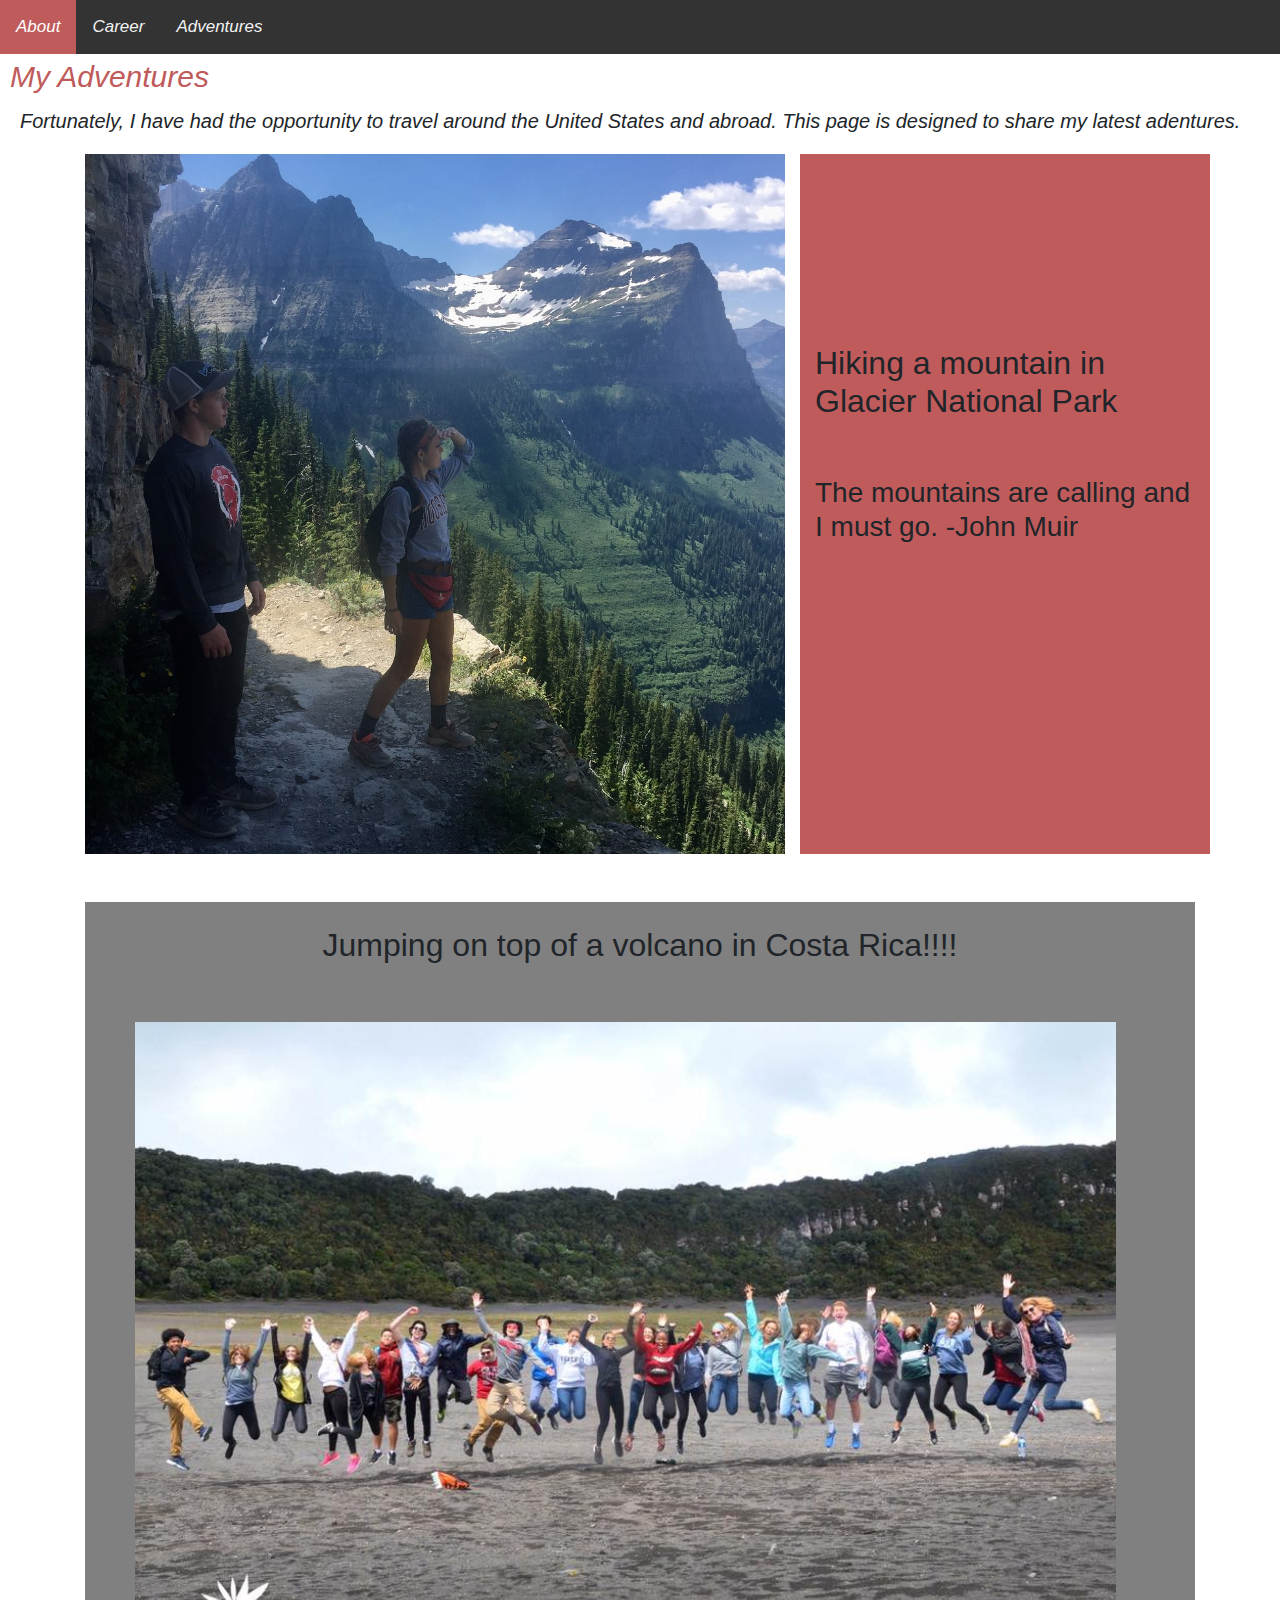
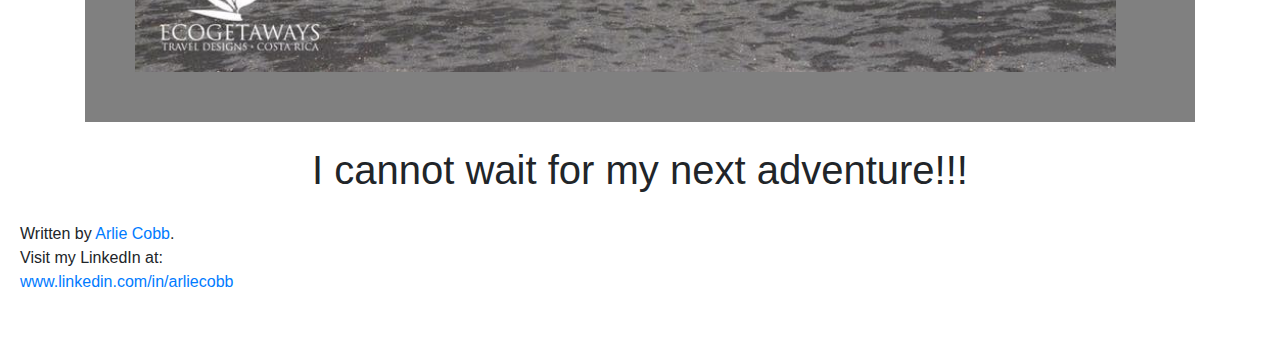
<file: public/adventures.html>
<!doctype html>
<html>
<head>
  <title>Adventures</title>
  <link rel="stylesheet" href="https://stackpath.bootstrapcdn.com/bootstrap/4.3.1/css/bootstrap.min.css" integrity="sha384-ggOyR0iXCbMQv3Xipma34MD+dH/1fQ784/j6cY/iJTQUOhcWr7x9JvoRxT2MZw1T" crossorigin="anonymous">
  <link rel="stylesheet" type="text/css" href="css/style.css" media="screen"/>
</head>
<header>
  <div class="topnav">
  <a class="active" href="index.html">About</a>
  <a href="career.html">Career</a>
  <a href="adventures.html">Adventures</a>
  </div>
</header>

<body>
<h1 class= "heading"> My Adventures </h1>
<p class= "paragraph" style= "margin: 20px"> Fortunately, I have had the opportunity to travel around the United States and abroad. This page is designed to share my latest adentures.</p>
<div class = "container">
  <div class= "row">
    <div class= "col">
      <a href="img/mountain.jpg">
          <img src="img/mountain.jpg" alt="Arlie standing on a mountain side" media="screen" id="pictureMountain" >
        </a>
    </div>
    <div class= "col" style="background-color:#C05B5B">
      <h2 style= "margin-top: 50%"> Hiking a mountain in Glacier National Park </h2>
      <br>
      <br>
      <h3> The mountains are calling and I must go.    -John Muir </h3>
    </div>
  </div>
</div>
<br>
<br>
<div class = "container">
    <div style="background-color:grey">
      <br>
      <h2 style= "text-align: center"> Jumping on top of a volcano in Costa Rica!!!! </h2>
      <a href="img/volcano.jpg">
          <img src="img/volcano.jpg" alt="Arlie standing on a volcano" media="screen" id= "pictureVolcano">
        </a>
    </div>
    </div>
</div>

<br class= "break">
  <h1 style="text-align: center"> I cannot wait for my next adventure!!!  </h1>
  <address>
    Written by <a href="mailto:cobbarl@iu.edu">Arlie Cobb</a>.<br>
    Visit my LinkedIn at:<br>
    <a href=https://www.linkedin.com/in/arliecobb>www.linkedin.com/in/arliecobb</a></address>
</address>
<br>
</body>
</html>
</file>
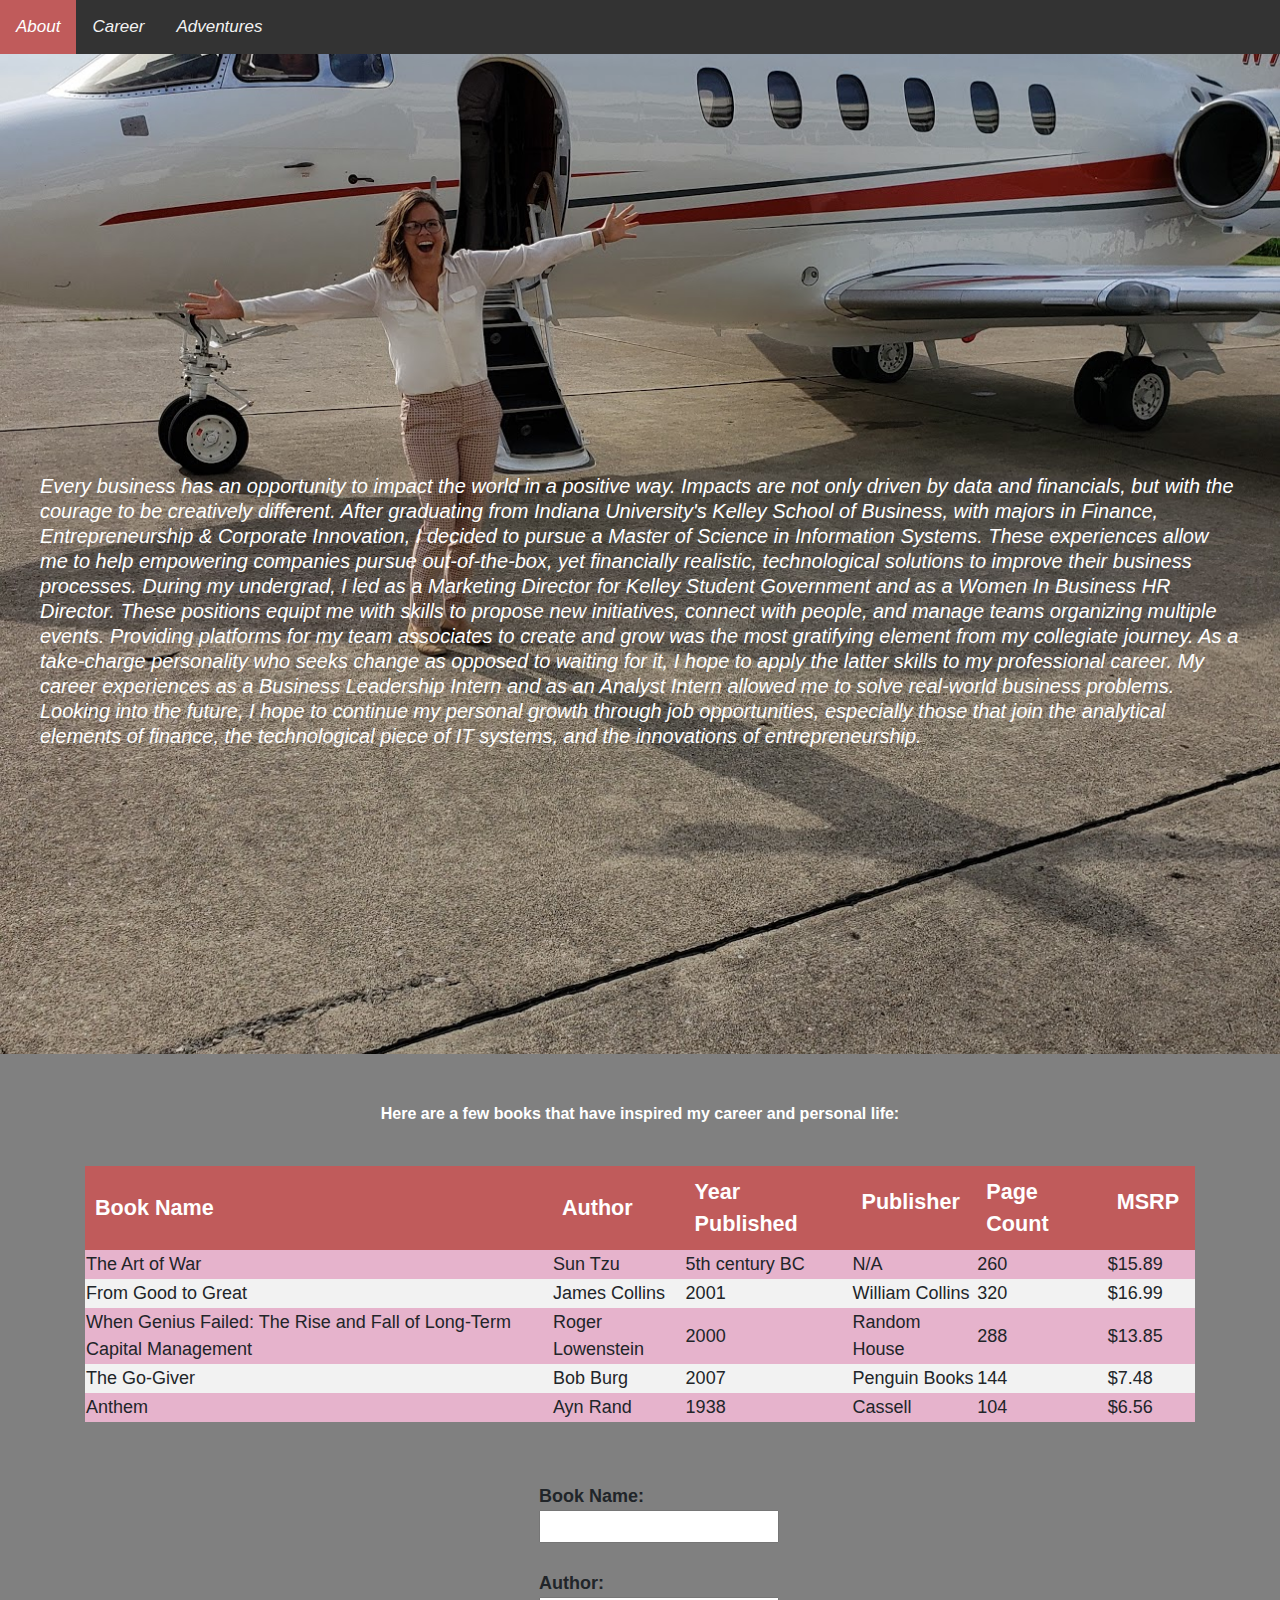
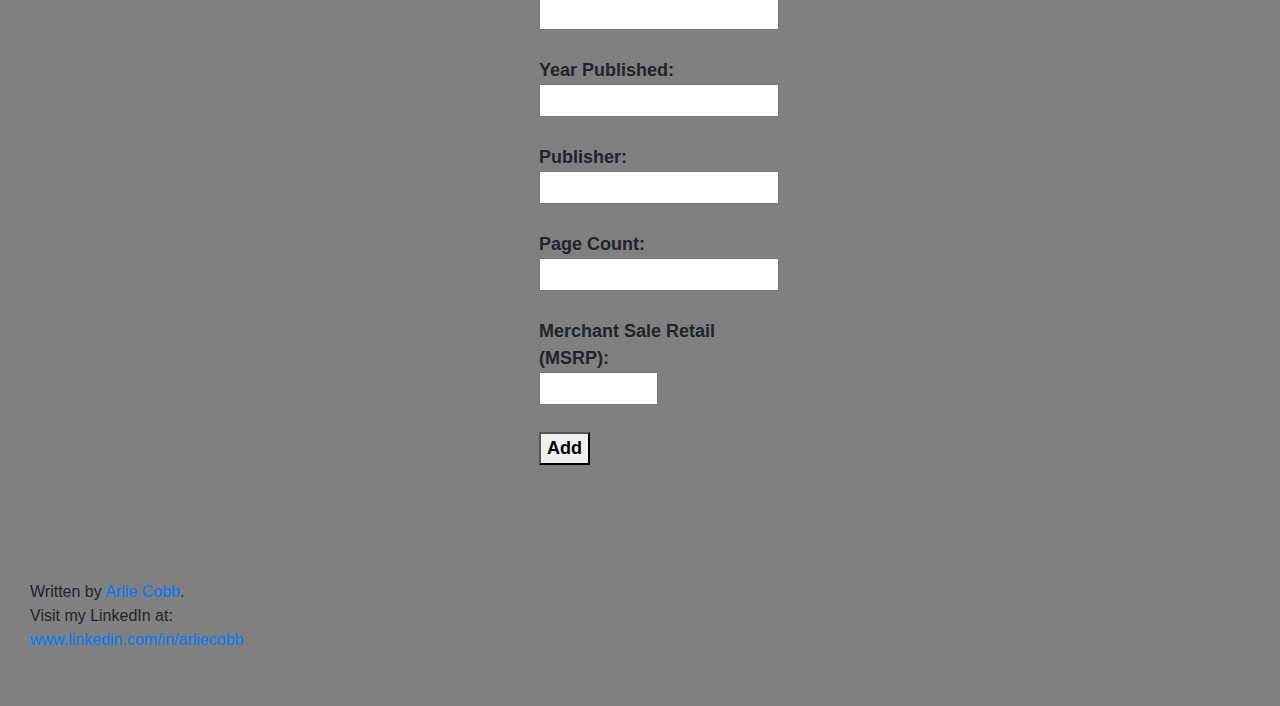
<file: public/career.html>
<!doctype html>
<html>
<head>
  <title>Career_and_Books</title>
  <link rel="stylesheet" href="https://stackpath.bootstrapcdn.com/bootstrap/4.3.1/css/bootstrap.min.css" integrity="sha384-ggOyR0iXCbMQv3Xipma34MD+dH/1fQ784/j6cY/iJTQUOhcWr7x9JvoRxT2MZw1T" crossorigin="anonymous">
  <link rel="stylesheet" type="text/css" href="css/style.css" media="screen"/>
</head>
<header>
  <div class="topnav">
    <a class="active" href="index.html">About</a>
    <a href="career.html">Career</a>
    <a href="adventures.html">Adventures</a>
  </div>
</header>
<body style= "background-color: grey">
  <a href="img/plane.jpg">
    <div class="profile-cover2">

      <div class="contain">
      <p class= "paragraphCover"> Every business has an opportunity to impact the world in a positive way. Impacts are not only driven by data and financials, but with the courage to be creatively different. After graduating from Indiana University's Kelley School of Business, with majors in Finance, Entrepreneurship & Corporate Innovation, I decided to pursue a Master of Science in Information Systems.
     These experiences allow me to help empowering companies pursue out-of-the-box, yet financially realistic, technological solutions to improve their business processes.
     During my undergrad, I led as a Marketing Director for Kelley Student Government and as a Women In Business HR Director.  These positions equipt me with skills to propose new initiatives, connect with people, and manage teams organizing multiple events.  Providing platforms for my team associates to create and grow was the most gratifying element from my collegiate journey.
     As a take-charge personality who seeks change as opposed to waiting for it, I hope to apply the latter skills to my professional career.
     My career experiences as a Business Leadership Intern and as an Analyst Intern allowed me to solve real-world business problems. Looking into the future, I hope to continue my personal growth through job opportunities, especially those that join the analytical elements of finance, the technological piece of IT systems, and the innovations of entrepreneurship.
      </p>
      </div>
    </div>
    </a>


  <br>
  <br>
  <p class= "fontBold" style= "text-align: center">Here are a few books that have inspired my career and personal life: </p>
  <div class= "container">
<form method="GET" id="my_form"></form>
  <table id= "taskTable">
    <thead>
      <tr>
        <th> Book Name</th>
        <th> Author</th>
        <th> Year Published </th>
        <th> Publisher </th>
        <th style= "type:number" step= "1"> Page Count </th>
        <th> MSRP </th>
      </tr>
    </thead>
    <tr>
      <td> The Art of War </td>
      <td> Sun Tzu </td>
      <td> 5th century BC </td>
      <td> N/A </td>
      <td style= "type:number" step= "1">260</td>
      <td input type="number" min="0.01" step="0.01" max="2500">$15.89</td>
      </tr>
    <tr>
      <td> From Good to Great </td>
      <td> James Collins </td>
      <td> 2001 </td>
      <td> William Collins </td>
      <td style= "type:number" step= "1"> 320 </td>
      <td input type="number" min="0.01" step="0.01" max="2500"> $16.99 </td> <!--Stack overflow for currency https://stackoverflow.com/questions/14650932/set-value-to-currency-in-input-type-number-->
      </tr>
    <tr>
      <td> When Genius Failed: The Rise and Fall of Long-Term Capital Management </td>
      <td> Roger Lowenstein </td>
      <td> 2000 </td>
      <td> Random House </td>
      <td style= "type:number" step= "1"> 288 </td>
      <td style= "type:dst-currency">$13.85</td> <!--Stack overflow for currency https://stackoverflow.com/questions/14650932/set-value-to-currency-in-input-type-number-->
    </tr>
    <tr>
      <td> The Go-Giver </td>
      <td> Bob Burg </td>
      <td> 2007 </td>
      <td> Penguin Books </td>
      <td style= "type:number" step= "1"> 144 </td>
      <td input type="number" min="0.01" step="0.01" max="2500"> $7.48</td> <!--Stack overflow for currency https://stackoverflow.com/questions/14650932/set-value-to-currency-in-input-type-number-->
    </tr>

    <br>

    <tr>
      <td> Anthem </td>
      <td> Ayn Rand </td>
      <td> 1938 </td>
      <td> Cassell </td>
      <td style= "type:number" step= "1"> 104 </td>
      <td input type="number" min="0.01" step="0.01" max="2500"> $6.56</td> <!--Stack overflow for currency https://stackoverflow.com/questions/14650932/set-value-to-currency-in-input-type-number-->
    </tr>
    </table>
    <br>

    <div style= "margin-left: 40%">
        <form class= "formCareer"><br>
           Book Name:<br>
           <input type="text" name="Book Name"><br><br>
           Author:<br>
           <input type="text" name="Author"><br><br>
           Year Published: <br>
           <input type="text" name="Year Published"><br><br>
           Publisher: <br>
           <input type="text" name="Publisher"><br><br>
           Page Count: <br>
           <input type="number" step= "1" name="Page Count"><br><br>
           Merchant Sale Retail  <br> (MSRP): <br>
           <input input type="number" min="0.01" step="0.01" max="2500" name="MSRP"><br> <br> <!--Stack overflow for currency https://stackoverflow.com/questions/14650932/set-value-to-currency-in-input-type-number-->
           <button type="button" form="my_form">Add</button><br><br>
        </form>
        </div>
        </div>





<script src= "js/tablesort.min.js"> </script>
<!--Table Sort Plugin by https://github.com/tristen/tablesort/tree/gh-pages/dist/-->
<script>
  new Tablesort(document.getElementById('taskTable'));
</script>
<br>
<form>
<br>
</body>
<footer>
<address class = "bottomInfo">
  Written by <a href="mailto:cobbarl@iu.edu">Arlie Cobb</a>.<br>
  Visit my LinkedIn at:<br>
<a href=https://www.linkedin.com/in/arliecobb>www.linkedin.com/in/arliecobb</address><br>
</footer>


</html>
</file>
<file: public/css/style.css>
/*Add style to the banner onthe about page*/
.profile-cover {
  background-image: url(../img/iuBackground.jpg);
  background-position: center;
  background-repeat: no-repeat;
  position: relative;
  background-size:cover;
  min-height: 400px;
}
/*Brittamy Goodwin Helped Me with this part*/
.contain {
position: absolute;
margin: 20px;
width: auto;
}
/*Adjusts profile name*/
.profileColor{
  color:#FB3636;
  font-weight: bold;
}
.profile-cover2 {
  background-image: url(../img/plane.jpg);
  background-position: center;
  background-repeat: no-repeat;
  position: relative;
  background-size:cover;
  min-height: 1000px;
}
/*customize the profile image*/
.imageprofile {
  max-width: 200px;
  border: 1px solid #ddd;
  border-radius: 100px;
  padding: 5px;
  width: 150px;
  height: 150px;
  resize: inherit;
  position: left;
  }
/*Add profile styling changes with alignment and font*/
.profile-text{
  text-align: justify;
  color: white;
  font-style: oblique;
  font-size:larger;
  font-family: sans-serif;
  position: absolute;
  top:85%;
  left: auto;
  /*transform: translate(-50%, -50%);*/
  color:white;
}
/* Adds a black and bold font */
.fontBold{
  font-weight: bold;
  color:white;
  align-self: auto;

}
/* Adds text styling and size for quotes*/
.quote {
  font-weight: bold;
  font-family: sans-serif;
  font-size: 20px;
  margin: 10px;
}

/*Adjusts paragraph syling for easier reading and personability*/
.paragraph {
  font-family: sans-serif;
  font-size: 20px;
  font-style: italic;
  font-variant: normal;
  font-weight: 400;
  line-height: 25px;
  column-fill: auto;
  align-items: stretch;
  margin: 10px;
}
/* some heading fonts*/
.heading {
  font-family: sans-serif;
  font-size: 30px;
  font-style: italic;
  font-variant: normal;
  margin: 20px;
  font-weight: 400;
  line-height: 25px;
  column-fill: auto;
  align-items: stretch;
  color: #C05B5B;
  margin: 10px;}

/* some cover font styling*/
.paragraphCover {
  font-family: sans-serif;
  font-size: 20px;
  font-style: italic;
  font-variant: normal;
  font-weight: 400;
  line-height: 25px;
  column-fill: auto;
  align-items: stretch;
  color:white;
  margin:20px;
  margin-top: 400px;
}


/* Adds a black background color to the top nav bar */
.topnav {
  background-color: #333;
  overflow: hidden;
  size: auto;
}

/* Links inside the nav bar */
.topnav a {
  float: left;
  color: #f2f2f2;
  text-align: center;
  font-family: sans-serif;
  font-size: 25px;
  font-style: italic;
  font-variant: normal;
  padding: 14px 16px;
  text-decoration: none;
  font-size: 17px;
} /*W3 Schools with some of my edits*/

/* Links change color when mouse hovers */  /*W3 Schools with some of my edits*/
.topnav a:hover {
  background-color: #ddd;
  color: black;
}

/* Adds a color to selected or hovered link */
.topnav a.active {
  background-color: #C05B5B;
  color: white;
}  /*W3 Schools with some of my edits*/

/*Background color for table headers*/
th {
  background-color: #C05B5B;
  color: white;
  font-size:larger;
  font-family: sans-serif;
  font-style: bold;
  padding: 10px;
}

/*From W3 Schools to change the background of the table even rows*/
tr:nth-child(even) {
  background-color: #f2f2f2;
  font-size:large;
  font-family: sans-serif;
  font-style: bold;
  padding: 5px
}

/*From W3 Schools to change the background of the table odd rows*/
tr:nth-child(odd) {
font-family: sans-serif;
font-size:large;
font-style: bold;
background-color:#e6b3cc;
padding: 5px}


/*Styling for page bottom info */
.bottomInfo
{
  font-family: sans-serif;
  margin: 10px;
}


.formCareer {
  position: center;
  font-size:large;
  font-family: sans-serif;
  background-color: grey;
  padding:10px;
  font-weight: bold

}
/* Button for form*/
button {
  font-size:large;
  font-weight: bold;
}

/*This is from W3 Schools for form and table*/
input[type=text]:focus {
  border: 3px solid #555;
}

/*Declaration by ID for formatting adventure mountain picture*/

#pictureMountain {
  height: 700px
}

/*Declaration by ID for formatting volcano picture*/
#pictureVolcano {
  height: 650px;
  margin:50px;
  align-content: center;
}

/*Edits bottom of page address*/
address {
  padding: 20px
}

/*Declaration by ID for formatting IU logo picture*/
#IU {
  height: 100px;
  width: 700px;
    margin:5%;
}

/* Did this with Brittany Goodwin for clicking visible link*/
.image-container{
  position: relative;
  display: inline-block;
}

.image-attribute {
  position: absolute;
  bottom:0;
  right: 0;
  margin: 0 .5em .5em 0 ;
  padding: .25;
  font-size: 12px;
  color: white;
  background-color: rgba(0,0,0,.2)
}

/** Table Sort Formating by https://raw.githubusercontent.com/tristen/tablesort/gh-pages/tablesort.css **/

th[role=columnheader]:not(.no-sort) {
	cursor: pointer;
}

th[role=columnheader]:not(.no-sort):after {
	content: '';
	float: right;
	margin-top: 7px;
	border-width: 0 4px 4px;
	border-style: solid;
	border-color: #404040 transparent;
	visibility: hidden;
	opacity: 0;
	-ms-user-select: none;
	-webkit-user-select: none;
	-moz-user-select: none;
	user-select: none;
}

th[aria-sort=ascending]:not(.no-sort):after {
	border-bottom: none;
	border-width: 4px 4px 0;
}

th[aria-sort]:not(.no-sort):after {
	visibility: visible;
	opacity: 0.4;
}

th[role=columnheader]:not(.no-sort):hover:after {
	visibility: visible;
	opacity: 1;
}
</file>
